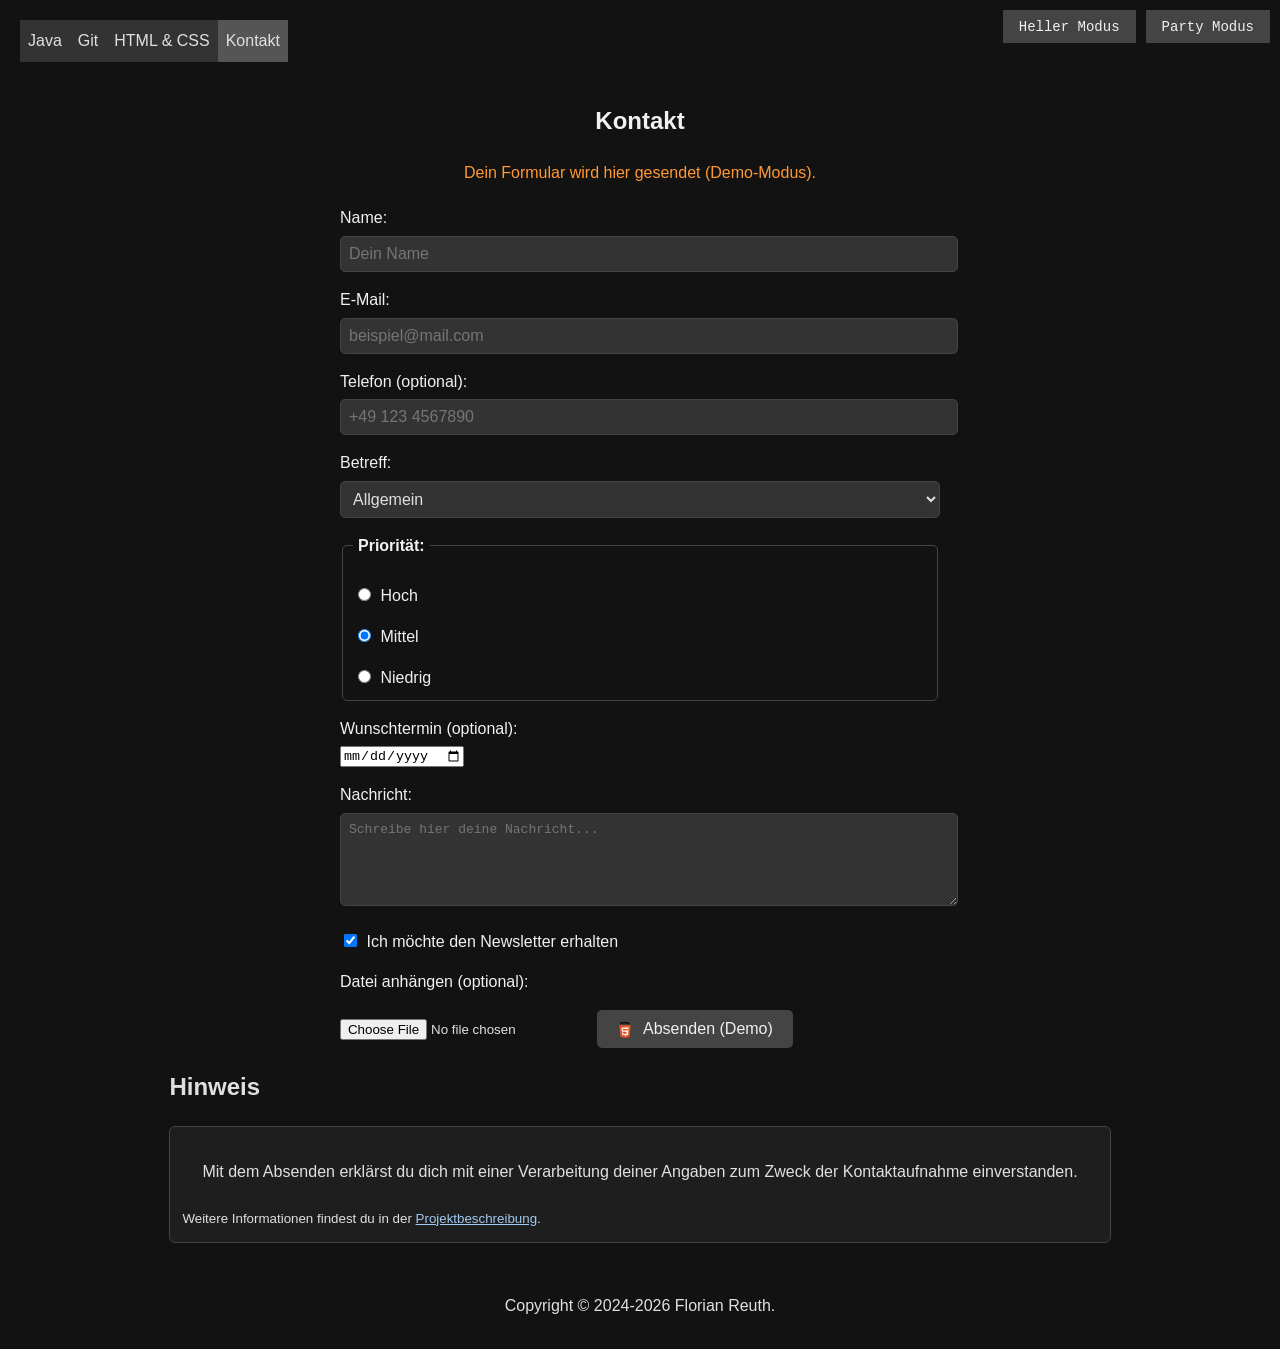
<file: contact.html>
<!--
This project is licensed under the MIT License.
See the LICENSE file in the project root for details.

Copyright (c) 2024-2026 Florian Reuth <git@florianreuth.de>
-->

<!DOCTYPE html>
<html lang="de">

<head>
    <meta charset="UTF-8">
    <meta name="viewport" content="width=device-width, initial-scale=1.0">
    <title>Java - Kontakt</title>

    <script src="js/shared.js"></script>

    <link rel="icon" type="image/x-icon" href="assets/images/favicon.ico">
    <link rel="stylesheet" href="css/contact.css">
    <link rel="stylesheet" href="css/shared.css">
</head>

<body>
<header>
    <nav>
        <ul>
            <li><a href="index.html">Java</a></li>
            <li><a href="git.html">Git</a></li>
            <li><a href="html.html">HTML & CSS</a></li>
            <li><a class="selected" href="contact.html">Kontakt</a></li>
        </ul>
    </nav>

    <div class="button-container">
        <button id="theme-toggle" class="action-button"></button> <!-- Set via js/shared.js -->
        <button id="spin-toggle" class="action-button"><kbd>Party Modus</kbd></button>
    </div>
</header>

<main>
    <article class="content">
        <h1>Kontakt</h1>

        <p id="form-status" style="text-align:center; color:#ff9933;">
            Dein Formular wird hier gesendet (Demo-Modus).
        </p>

        <form>
            <label for="name">Name:</label>
            <input type="text" id="name" name="name" placeholder="Dein Name" required>

            <label for="email">E-Mail:</label>
            <input type="email" id="email" name="email" placeholder="beispiel@mail.com" required>

            <label for="phone">Telefon (optional):</label>
            <input type="tel" id="phone" name="phone" placeholder="+49 123 4567890">

            <label for="subject">Betreff:</label>
            <select id="subject" name="subject">
                <option value="allgemein">Allgemein</option>
                <option value="feedback">Feedback</option>
                <option value="bug">Fehler melden</option>
                <option value="frage">Frage</option>
            </select>

            <fieldset>
                <legend>Priorität:</legend>
                <label><input type="radio" name="priority" value="hoch"> Hoch</label>
                <label><input type="radio" name="priority" value="mittel" checked> Mittel</label>
                <label><input type="radio" name="priority" value="niedrig"> Niedrig</label>
            </fieldset>

            <label for="date">Wunschtermin (optional):</label>
            <input type="date" id="date" name="date">

            <label for="message">Nachricht:</label>
            <textarea id="message" name="message" rows="5" placeholder="Schreibe hier deine Nachricht..."
                      required></textarea>

            <label><input type="checkbox" name="newsletter" checked> Ich möchte den Newsletter erhalten</label>

            <label for="file">Datei anhängen (optional):</label>
            <input type="file" id="file" name="file">

            <button type="submit">
                <img src="assets/images/html.png" alt="Senden"
                     style="height:1em; vertical-align:middle; margin-right:6px;">
                Absenden (Demo)
            </button>
        </form>

        <section id="note" aria-label="Hinweis">
            <h2>Hinweis</h2>
            <aside style="border:1px solid #444; padding:12px; border-radius:6px; background:#1e1e1e;">
                <blockquote style="margin:0">
                    <p>Mit dem Absenden erklärst du dich mit einer Verarbeitung deiner Angaben zum Zweck der
                        Kontaktaufnahme einverstanden.</p>
                </blockquote>
                <p style="margin:8px 0 0 0"><small>Weitere Informationen findest du in der <a href="README.md"
                                                                                              target="_blank"
                                                                                              rel="noopener">Projektbeschreibung</a>.</small>
                </p>
            </aside>
        </section>
    </article>
</main>

<footer>
    <p>Copyright © 2024-2026 Florian Reuth.</p>
</footer>
</body>

</html>
</file>
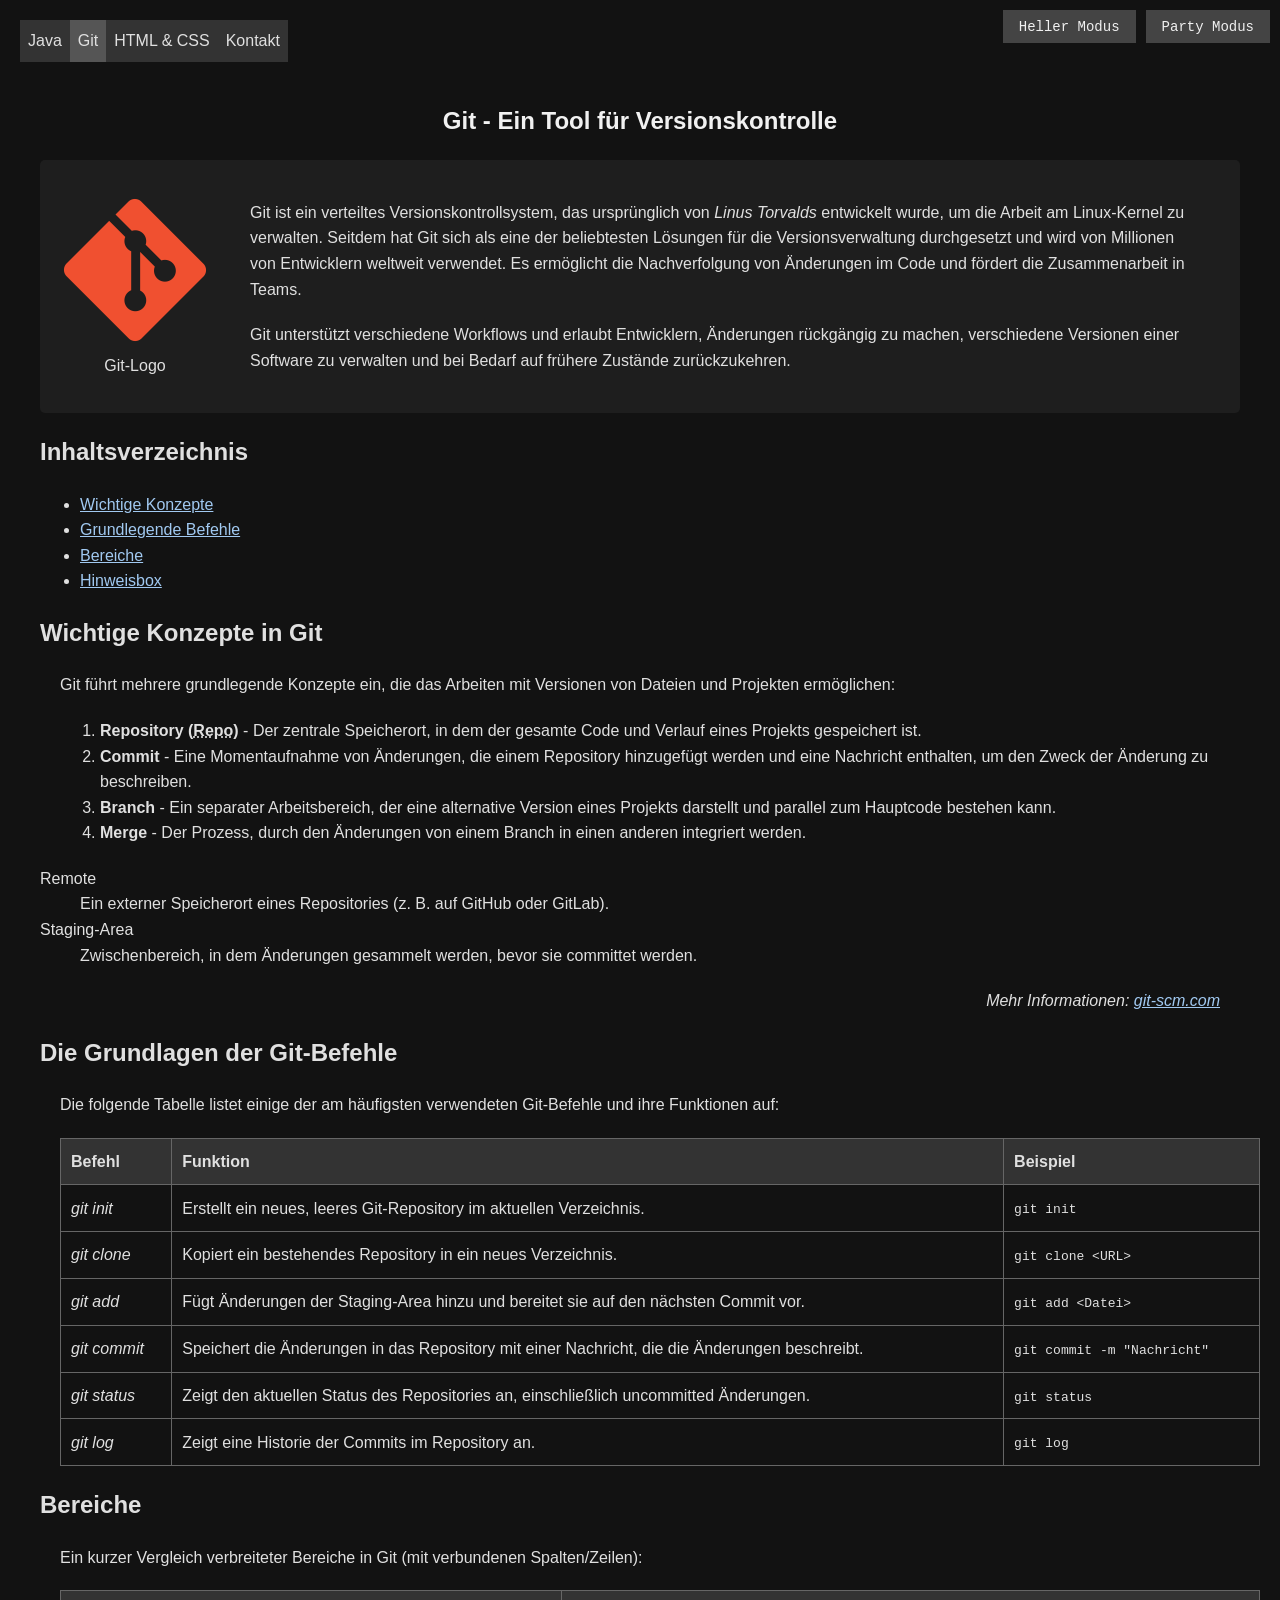
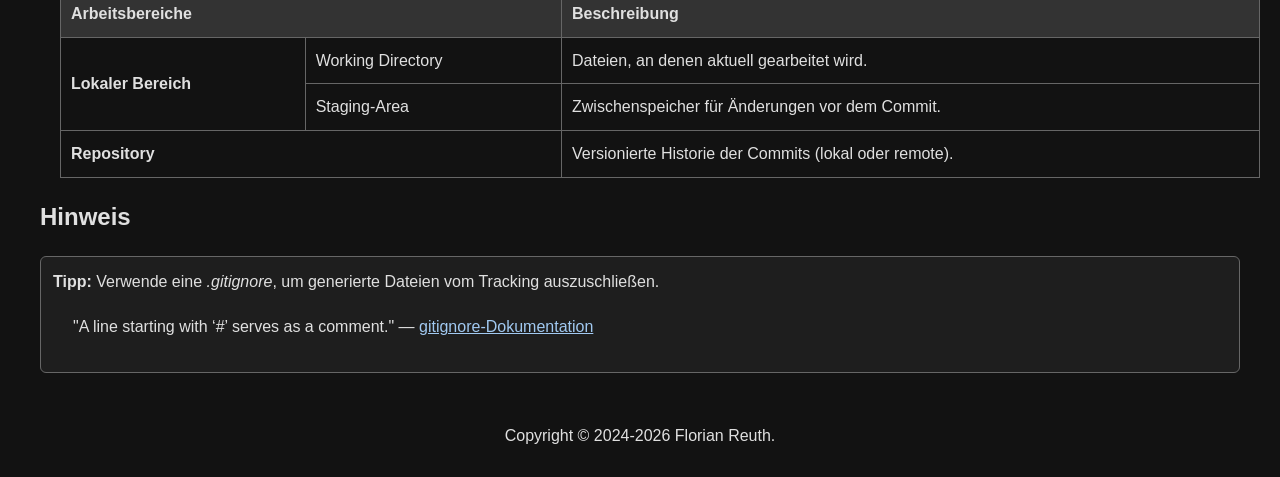
<file: git.html>
<!--
This project is licensed under the MIT License.
See the LICENSE file in the project root for details.

Copyright (c) 2024-2026 Florian Reuth <git@florianreuth.de>
-->

<!DOCTYPE html>
<html lang="de">

<head>
    <meta charset="UTF-8">
    <meta name="viewport" content="width=device-width, initial-scale=1.0">
    <title>Git - Verteilte Versionsverwaltung</title>

    <script src="js/shared.js"></script>

    <link rel="icon" type="image/x-icon" href="assets/images/favicon.ico">
    <link rel="stylesheet" href="css/shared.css">
</head>

<body>
<header>
    <div class="button-container">
        <button id="theme-toggle" class="action-button"></button> <!-- Set via js/shared.js -->
        <button id="spin-toggle" class="action-button"><kbd>Party Modus</kbd></button>
    </div>

    <nav>
        <ul>
            <li><a href="index.html">Java</a></li>
            <li><a class="selected" href="git.html">Git</a></li>
            <li><a href="html.html">HTML & CSS</a></li>
            <li><a href="contact.html">Kontakt</a></li>
        </ul>
    </nav>
</header>

<main>
    <article class="content">
        <h1>Git - Ein Tool für Versionskontrolle</h1>

        <section class="header" id="introduction">
            <figure style="margin:0">
                <a href="assets/images/git.png" title="Git-Logo in voller Größe öffnen">
                    <img title="Jason Long, CC BY 3.0 <https://creativecommons.org/licenses/by/3.0>, via Wikimedia Commons. &#013;Modified by Florian Reuth under the same conditions."
                         src="assets/images/git.png" alt="Git Logo"/>
                </a>
                <figcaption style="text-align:center">Git-Logo</figcaption>
            </figure>
            <div>
                <p>Git ist ein verteiltes Versionskontrollsystem, das ursprünglich von <dfn>Linus Torvalds</dfn>
                    entwickelt wurde, um die Arbeit am Linux-Kernel zu verwalten. Seitdem hat Git sich als eine der
                    beliebtesten Lösungen für die Versionsverwaltung durchgesetzt und wird von Millionen von Entwicklern
                    weltweit verwendet. Es ermöglicht die Nachverfolgung von Änderungen im Code und fördert die
                    Zusammenarbeit in Teams.</p>
                <p>Git unterstützt verschiedene Workflows und erlaubt Entwicklern, Änderungen rückgängig zu machen,
                    verschiedene Versionen einer Software zu verwalten und bei Bedarf auf frühere Zustände
                    zurückzukehren.</p>
            </div>
        </section>

        <section aria-labelledby="toc">
            <h2 id="toc">Inhaltsverzeichnis</h2>
            <ul>
                <li><a href="#concepts">Wichtige Konzepte</a></li>
                <li><a href="#commands">Grundlegende Befehle</a></li>
                <li><a href="#comparison">Bereiche</a></li>
                <li><a href="#note">Hinweisbox</a></li>
            </ul>
        </section>

        <section id="concepts">
            <h2>Wichtige Konzepte in Git</h2>
            <p>Git führt mehrere grundlegende Konzepte ein, die das Arbeiten mit Versionen von Dateien und Projekten
                ermöglichen:</p>
            <ol>
                <li><strong>Repository (<abbr title="Repository">Repo</abbr>)</strong> - Der zentrale Speicherort, in
                    dem der gesamte Code und Verlauf eines Projekts gespeichert ist.
                </li>
                <li><strong>Commit</strong> - Eine Momentaufnahme von Änderungen, die einem Repository hinzugefügt
                    werden und eine Nachricht enthalten, um den Zweck der Änderung zu beschreiben.
                </li>
                <li><strong>Branch</strong> - Ein separater Arbeitsbereich, der eine alternative Version eines Projekts
                    darstellt und parallel zum Hauptcode bestehen kann.
                </li>
                <li><strong>Merge</strong> - Der Prozess, durch den Änderungen von einem Branch in einen anderen
                    integriert werden.
                </li>
            </ol>

            <dl>
                <dt>Remote</dt>
                <dd>Ein externer Speicherort eines Repositories (z. B. auf GitHub oder GitLab).</dd>
                <dt>Staging-Area</dt>
                <dd>Zwischenbereich, in dem Änderungen gesammelt werden, bevor sie committet werden.</dd>
            </dl>
            <p style="text-align:right; font-style:italic">Mehr Informationen: <a href="https://git-scm.com/" target="_blank"
                                                                          rel="noopener">git-scm.com</a></p>
        </section>

        <section id="commands">
            <h2>Die Grundlagen der Git-Befehle</h2>
            <p>Die folgende Tabelle listet einige der am häufigsten verwendeten Git-Befehle und ihre Funktionen auf:</p>

            <table>
                <tr>
                    <th>Befehl</th>
                    <th>Funktion</th>
                    <th>Beispiel</th>
                </tr>
                <tr>
                    <td><var>git init</var></td>
                    <td>Erstellt ein neues, leeres Git-Repository im aktuellen Verzeichnis.</td>
                    <td><code>git init</code></td>
                </tr>
                <tr>
                    <td><var>git clone</var></td>
                    <td>Kopiert ein bestehendes Repository in ein neues Verzeichnis.</td>
                    <td><code>git clone &lt;URL&gt;</code></td>
                </tr>
                <tr>
                    <td><var>git add</var></td>
                    <td>Fügt Änderungen der Staging-Area hinzu und bereitet sie auf den nächsten Commit vor.</td>
                    <td><code>git add &lt;Datei&gt;</code></td>
                </tr>
                <tr>
                    <td><var>git commit</var></td>
                    <td>Speichert die Änderungen in das Repository mit einer Nachricht, die die Änderungen beschreibt.
                    </td>
                    <td><code>git commit -m "Nachricht"</code></td>
                </tr>
                <tr>
                    <td><var>git status</var></td>
                    <td>Zeigt den aktuellen Status des Repositories an, einschließlich uncommitted Änderungen.</td>
                    <td><code>git status</code></td>
                </tr>
                <tr>
                    <td><var>git log</var></td>
                    <td>Zeigt eine Historie der Commits im Repository an.</td>
                    <td><code>git log</code></td>
                </tr>
            </table>
        </section>

        <section id="comparison">
            <h2>Bereiche</h2>
            <p>Ein kurzer Vergleich verbreiteter Bereiche in Git (mit verbundenen Spalten/Zeilen):</p>
            <table>
                <tr>
                    <th colspan="2">Arbeitsbereiche</th>
                    <th>Beschreibung</th>
                </tr>
                <tr>
                    <td rowspan="2"><strong>Lokaler Bereich</strong></td>
                    <td>Working Directory</td>
                    <td>Dateien, an denen aktuell gearbeitet wird.</td>
                </tr>
                <tr>
                    <td>Staging-Area</td>
                    <td>Zwischenspeicher für Änderungen vor dem Commit.</td>
                </tr>
                <tr>
                    <td colspan="2"><strong>Repository</strong></td>
                    <td>Versionierte Historie der Commits (lokal oder remote).</td>
                </tr>
            </table>
        </section>

        <section id="note" aria-label="Hinweis">
            <h2>Hinweis</h2>
            <aside style="border:1px solid #666; padding:12px; border-radius:6px; background:#1e1e1e;">
                <p style="margin:0 0 8px 0"><strong>Tipp:</strong> Verwende eine <em>.gitignore</em>, um generierte
                    Dateien vom Tracking auszuschließen.</p>
                <blockquote cite="https://git-scm.com/docs/gitignore" style="margin:0">
                    <p>"A line starting with ‘#’ serves as a comment."
                        — <a href="https://git-scm.com/docs/gitignore" target="_blank" rel="noopener">gitignore-Dokumentation</a>
                    </p>
                </blockquote>
            </aside>
        </section>
    </article>
</main>

<footer>
    <p>Copyright © 2024-2026 Florian Reuth.</p>
</footer>
</body>

</html>
</file>
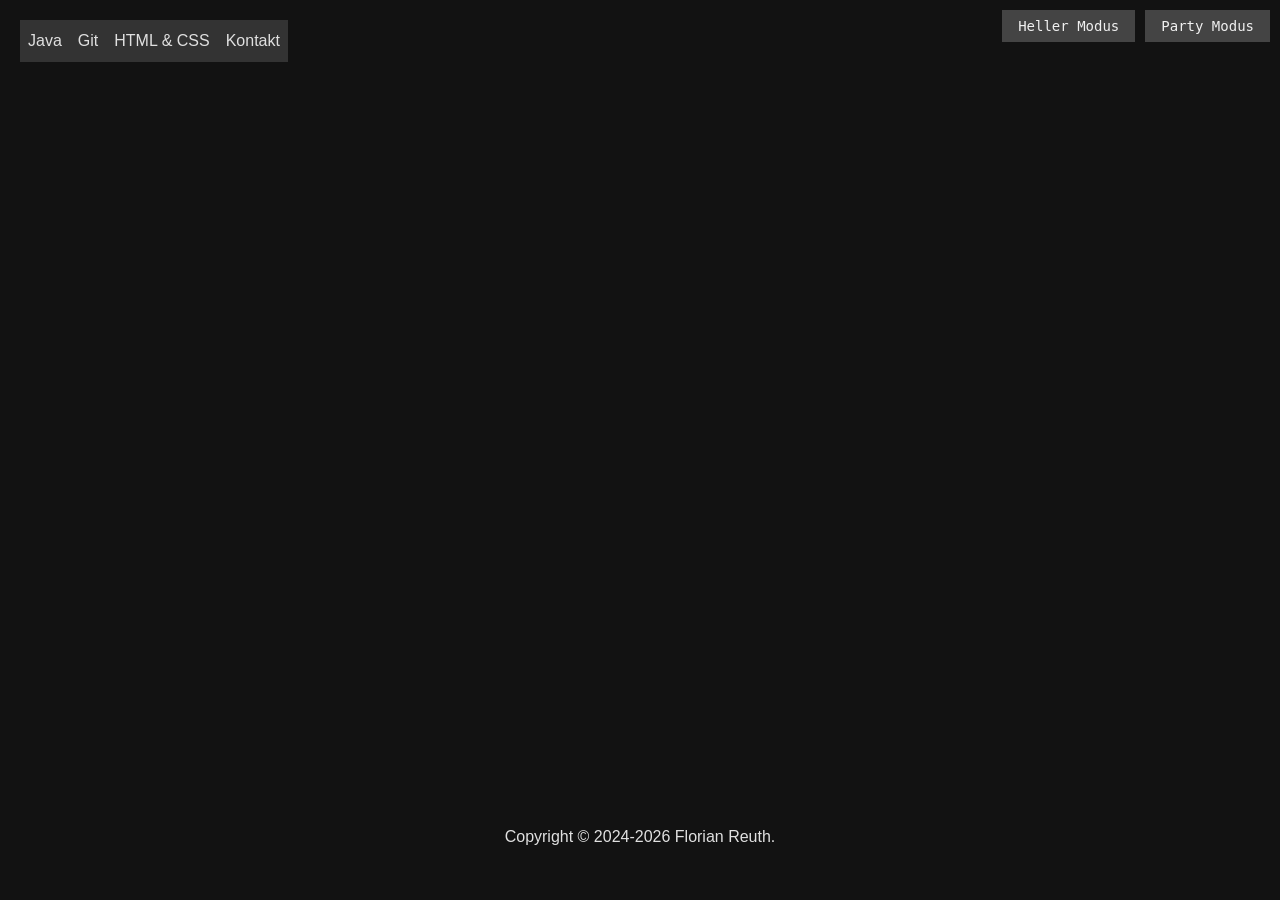
<file: template.html>
<!--
This project is licensed under the MIT License.
See the LICENSE file in the project root for details.

Copyright (c) 2024-2026 Florian Reuth <git@florianreuth.de>
-->

<!DOCTYPE html>
<html lang="de">

<head>
    <!-- Metadata -->
    <meta charset="UTF-8">
    <meta name="viewport" content="width=device-width, initial-scale=1.0">
    <title>Java - Template</title> <!-- Replace with page name -->

    <!-- Scripts -->
    <script src="js/shared.js"></script>

    <!-- assets/links -->
    <link rel="icon" type="image/x-icon" href="assets/images/favicon.ico">
    <link rel="stylesheet" href="css/shared.css"> <!-- Usually last to override existing styles -->
</head>

<body id="top">
<header>
    <nav>
        <ul>
            <!-- Set class "selected" for highlighting -->
            <li><a href="index.html">Java</a></li>
            <li><a href="git.html">Git</a></li>
            <li><a href="html.html">HTML & CSS</a></li>
            <li><a href="contact.html">Kontakt</a></li>
        </ul>
    </nav>

    <div class="button-container">
        <button id="theme-toggle" class="action-button"></button> <!-- Set via js/shared.js -->
        <button id="spin-toggle" class="action-button"><kbd>Party Modus</kbd></button>
    </div>
</header>

<main>
    <article class="content">
        <!-- Continue here -->
    </article>
</main>

<footer>
    <p>Copyright © 2024-2026 Florian Reuth.</p>
</footer>
</body>

</html>
</file>
<file: css/contact.css>
/*
This project is licensed under the MIT License.
See the LICENSE file in the project root for details.

Copyright (c) 2024-2026 Florian Reuth <git@florianreuth.de>
*/

main {
    display: flex;
    flex-direction: column;
    align-items: center;
}
</file>
<file: css/shared.css>
/*
This project is licensed under the MIT License.
See the LICENSE file in the project root for details.

Copyright (c) 2024-2026 Florian Reuth <git@florianreuth.de>
*/

html, body {
    height: 100%;
    margin: 0;
    display: flex;
    flex-direction: column;
}

body {
    font-family: Arial, sans-serif;
    line-height: 1.6;
    padding: 20px;
    background-color: #121212;
    color: #e0e0e0;
    opacity: 0;
    transition: opacity 0.8s ease-in-out, background-color 0.8s ease-in-out, color 0.8s ease-in-out;
}

body.loaded {
    opacity: 1;
}

body.spin {
    animation: spin 5s linear infinite;
}

h1 {
    text-align: center;
    color: #f1f1f1;
    margin-bottom: 20px;
    transition: color 0.8s ease-in-out;
}

p, ol, table {
    margin: 20px;
}

.content {
    max-width: 1200px;
    margin: 0 auto;
    padding: 20px;
}

.header {
    background-color: #1e1e1e;
    padding: 20px;
    display: flex;
    align-items: center;
    gap: 20px;
    border-radius: 5px;
    transition: background-color 0.8s ease-in-out;
}

.header img {
    width: 150px;
    height: 150px;
    animation: float 3s ease-in-out infinite;
}

@keyframes float {
    0%, 100% {
        transform: translateY(0);
    }
    50% {
        transform: translateY(-5px);
    }
}

@keyframes spin {
    from {
        transform: rotate(0deg);
    }
    to {
        transform: rotate(360deg);
    }
}

nav ul {
    list-style-type: none;
    margin: 0;
    padding: 0;
    overflow: hidden;
}

nav li {
    float: left;
}

nav li a {
    display: block;
    padding: 8px;
    background-color: #333;
    color: #e0e0e0 !important;
    text-decoration: none !important;
    transition: all 0.3s ease, background-color 0.8s ease-in-out, color 0.8s ease-in-out;
}

nav li a:hover {
    transform: scale(1.05);
    background-color: #555;
}

nav .selected {
    background-color: #555;
    color: #e0e0e0 !important;
    transition: background-color 0.8s ease-in-out, color 0.8s ease-in-out;
}

.button-container {
    position: absolute;
    top: 10px;
    right: 10px;
    display: flex;
    gap: 10px;
}

.action-button {
    padding: 8px 16px;
    font-size: 14px;
    color: #f0f0f0;
    background-color: #444;
    border: none;
    cursor: pointer;
    transition: all 0.3s ease, background-color 0.8s ease-in-out, color 0.8s ease-in-out;
}

.action-button:hover {
    background-color: #666;
    transform: translateY(-2px);
    box-shadow: 0 4px 8px rgba(0, 0, 0, 0.2);
}

table {
    width: 100%;
    border-collapse: collapse;
    transition: background-color 0.8s ease-in-out, color 0.8s ease-in-out, border-color 0.8s ease-in-out;
}

table, th, td {
    border: 1px solid #666;
}

th, td {
    padding: 10px;
    text-align: left;
}

th {
    background-color: #333;
    transition: background-color 0.8s ease-in-out, color 0.8s ease-in-out;
}

pre {
    background-color: #333;
    color: #e0e0e0;
    padding: 20px;
    border-radius: 5px;
    margin: 20px;
    overflow-x: auto;
    border: 1px solid #666;
    transition: background-color 0.8s ease-in-out, color 0.8s ease-in-out, border-color 0.8s ease-in-out;
}

a {
    color: #a1c9f1;
    transition: color 0.3s ease, text-shadow 0.3s ease;
}

a:visited {
    color: #8ab0e3;
}

a:hover {
    color: #d0e2f9;
    text-shadow: 1px 1px 2px rgba(0, 0, 0, 0.2);
}

a:active {
    color: #f28c8c;
}

form {
    margin: 20px auto;
    max-width: 600px;
}

label {
    display: block;
    margin-top: 15px;
    color: #f1f1f1;
    transition: color 0.8s ease-in-out;
}

input[type="text"],
input[type="email"],
input[type="tel"],
textarea,
select {
    width: 100%;
    padding: 8px;
    margin-top: 5px;
    border: 1px solid #444;
    border-radius: 5px;
    font-size: 1em;
    background-color: #333;
    color: #e0e0e0;
    transition: background-color 0.8s ease-in-out, color 0.8s ease-in-out, border-color 0.8s ease-in-out;
}

button[type="submit"] {
    margin-top: 15px;
    background-color: #444;
    color: #f0f0f0;
    padding: 10px 20px;
    border: none;
    border-radius: 5px;
    cursor: pointer;
    font-size: 1em;
    transition: all 0.3s ease, background-color 0.8s ease-in-out, color 0.8s ease-in-out;
}

button[type="submit"]:hover {
    background-color: #666;
    transform: translateY(-2px);
    box-shadow: 0 4px 8px rgba(0, 0, 0, 0.2);
}

fieldset {
    border: 1px solid #444;
    border-radius: 5px;
    padding: 10px;
    margin-top: 15px;
    transition: border-color 0.8s ease-in-out;
}

legend {
    padding: 0 5px;
    font-weight: bold;
    color: #f1f1f1;
    transition: color 0.8s ease-in-out;
}

input[type="radio"],
input[type="checkbox"] {
    margin-right: 5px;
    cursor: pointer;
}

input:focus,
select:focus,
textarea:focus {
    outline: 2px solid #ff9933;
    outline-offset: 2px;
}

#form-status {
    color: #ff9933;
    font-weight: 500;
    text-align: center;
    margin-bottom: 1em;
}

main {
    flex: 1;
}

footer {
    text-align: center;
    padding: 10px;
    color: #e0e0e0;
    transition: color 0.8s ease-in-out;
}

body.white-theme {
    background-color: white;
    color: #333;
}

body.white-theme h1,
body.white-theme label,
body.white-theme legend {
    color: #2e3b4e;
}

body.white-theme .header {
    background-color: white;
}

body.white-theme th {
    background-color: #2e3b4e;
    color: white;
}

body.white-theme pre {
    background-color: #2e3b4e;
    color: white;
    border: 1px solid #ccc;
}

body.white-theme nav li a {
    background-color: #ddd;
    color: black !important;
}

body.white-theme nav li a:hover {
    background-color: #b0c4de;
}

body.white-theme nav .selected {
    background-color: #2e3b4e;
    color: white !important;
}

body.white-theme .action-button {
    background-color: #2e3b4e;
    color: white;
}

body.white-theme .action-button:hover {
    background-color: #3f4e64;
}

body.white-theme input[type="text"],
body.white-theme input[type="email"],
body.white-theme input[type="tel"],
body.white-theme textarea,
body.white-theme select {
    background-color: white;
    border-color: #ccc;
    color: #333;
}

body.white-theme button[type="submit"] {
    background-color: #2e3b4e;
}

body.white-theme button[type="submit"]:hover {
    background-color: #246ec9;
}

body.white-theme fieldset {
    border-color: #ccc;
}

body.white-theme input[type="radio"],
body.white-theme input[type="checkbox"] {
    accent-color: #2e3b4e;
}

body.white-theme footer {
    color: black;
}
</file>
